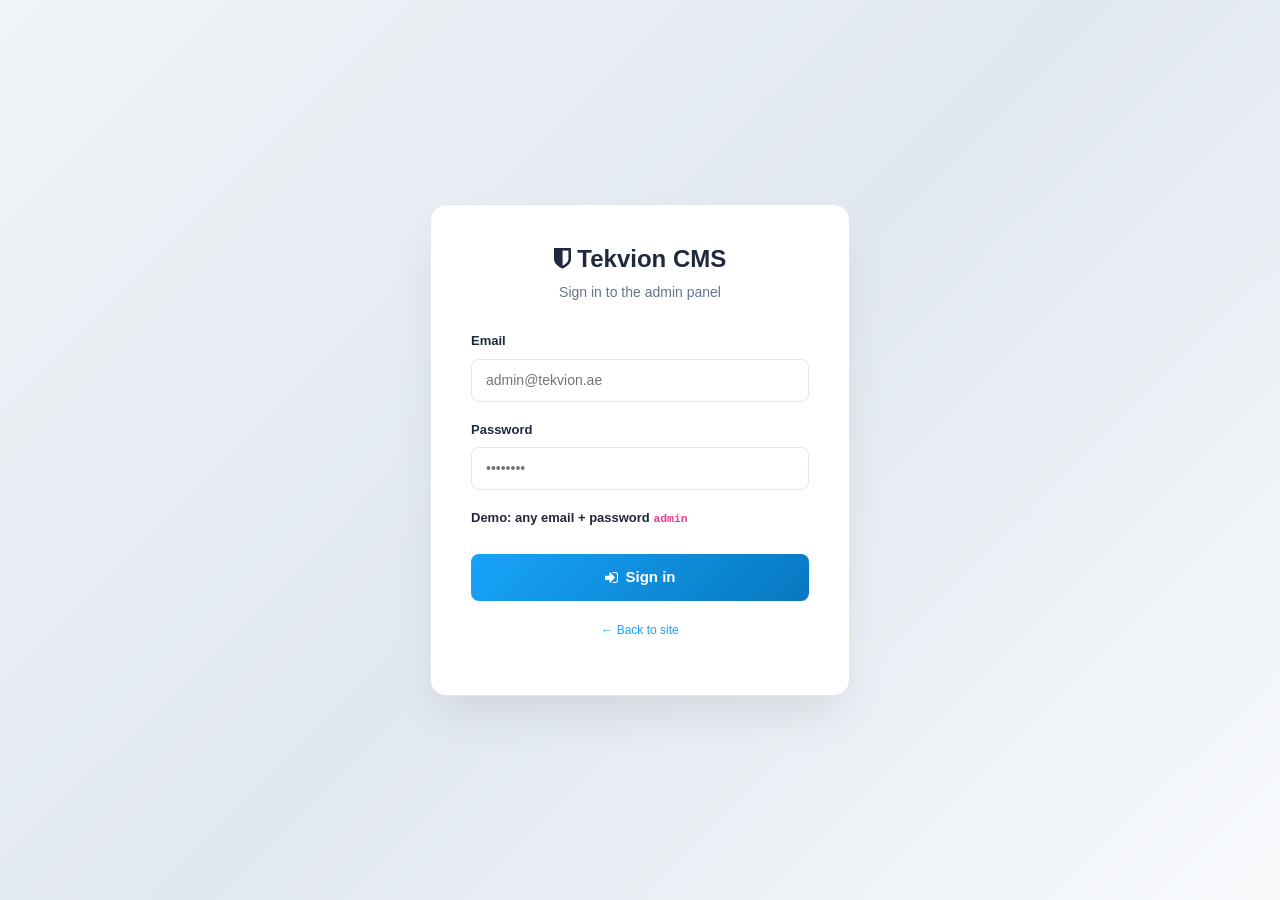
<file: admin/index.html>
<!DOCTYPE html>
<html lang="en">
<head>
	<meta charset="utf-8">
	<meta name="viewport" content="width=device-width, initial-scale=1">
	<title>Dashboard – Tekvion CMS</title>
	<link rel="stylesheet" href="../css/bootstrap.min.css">
	<link rel="stylesheet" href="css/admin.css">
	<link rel="stylesheet" href="https://cdnjs.cloudflare.com/ajax/libs/font-awesome/4.7.0/css/font-awesome.min.css">
</head>
<body>
	<div class="admin-wrap">
		<aside class="admin-sidebar" id="adminSidebar">
			<div class="admin-logo">
				<a href="index.html">
					<img src="../images/Tekvion.svg" alt="Tekvion" class="admin-logo-icon">
					<span class="admin-logo-text">Tekvion CMS</span>
				</a>
			</div>
			<nav class="admin-nav">
				<div class="admin-nav-section">
					<p class="admin-nav-section-title">Main</p>
					<a href="index.html" class="admin-nav-link active">
						<i class="fa fa-dashboard" aria-hidden="true"></i>
						<span class="admin-nav-text">Dashboard</span>
					</a>
					<a href="content.html" class="admin-nav-link">
						<i class="fa fa-edit" aria-hidden="true"></i>
						<span class="admin-nav-text">Content</span>
					</a>
					<a href="content.html#services" class="admin-nav-link">
						<i class="fa fa-th-large" aria-hidden="true"></i>
						<span class="admin-nav-text">Services</span>
					</a>
					<a href="content.html#testimonials" class="admin-nav-link">
						<i class="fa fa-quote-left" aria-hidden="true"></i>
						<span class="admin-nav-text">Testimonials</span>
					</a>
				</div>
				<div class="admin-nav-section">
					<p class="admin-nav-section-title">Site</p>
					<a href="content.html#settings" class="admin-nav-link">
						<i class="fa fa-cog" aria-hidden="true"></i>
						<span class="admin-nav-text">Settings</span>
					</a>
					<a href="../index.html" class="admin-nav-link" target="_blank">
						<i class="fa fa-external-link" aria-hidden="true"></i>
						<span class="admin-nav-text">View site</span>
					</a>
				</div>
			</nav>
		</aside>
		<main class="admin-main">
			<header class="admin-topbar">
				<div class="admin-topbar-left">
					<button type="button" class="admin-sidebar-toggle" id="sidebarToggle" aria-label="Toggle sidebar">
						<i class="fa fa-bars" aria-hidden="true"></i>
					</button>
					<h1 class="admin-page-title">Dashboard</h1>
				</div>
				<div class="admin-topbar-right">
					<div class="admin-search-wrap">
						<i class="fa fa-search" aria-hidden="true"></i>
						<input type="search" placeholder="Search..." aria-label="Search">
					</div>
					<div class="admin-user-menu" id="userMenu">
						<div class="admin-user-avatar" id="userAvatar">A</div>
						<div class="admin-user-info">
							<span class="admin-user-name" id="userName">Admin</span>
							<span class="admin-user-role">Administrator</span>
						</div>
						<i class="fa fa-chevron-down" aria-hidden="true" style="font-size:12px; color:var(--admin-text-muted);"></i>
						<div class="admin-user-dropdown" id="userDropdown">
							<a href="content.html#settings"><i class="fa fa-cog"></i> Settings</a>
							<a href="../index.html" target="_blank"><i class="fa fa-external-link"></i> View site</a>
							<div class="divider"></div>
							<a href="login.html" id="adminLogout"><i class="fa fa-sign-out"></i> Log out</a>
						</div>
					</div>
				</div>
			</header>
			<div class="admin-content">
				<div class="admin-stats">
					<div class="admin-stat">
						<div class="admin-stat-icon blue"><i class="fa fa-file-text-o" aria-hidden="true"></i></div>
						<div>
							<p class="admin-stat-value" id="statPages">5</p>
							<p class="admin-stat-label">Pages</p>
						</div>
					</div>
					<div class="admin-stat">
						<div class="admin-stat-icon orange"><i class="fa fa-th-large" aria-hidden="true"></i></div>
						<div>
							<p class="admin-stat-value" id="statServices">8</p>
							<p class="admin-stat-label">Services</p>
						</div>
					</div>
					<div class="admin-stat">
						<div class="admin-stat-icon green"><i class="fa fa-quote-left" aria-hidden="true"></i></div>
						<div>
							<p class="admin-stat-value" id="statTestimonials">3</p>
							<p class="admin-stat-label">Testimonials</p>
						</div>
					</div>
					<div class="admin-stat">
						<div class="admin-stat-icon purple"><i class="fa fa-envelope-o" aria-hidden="true"></i></div>
						<div>
							<p class="admin-stat-value" id="statContacts">—</p>
							<p class="admin-stat-label">Contact messages</p>
						</div>
					</div>
				</div>
				<div class="admin-card">
					<div class="admin-card-header">
						<h2 class="admin-card-title">Quick actions</h2>
					</div>
					<div class="admin-card-body">
						<div style="display:flex; flex-wrap:wrap; gap:12px;">
							<a href="content.html" class="admin-btn admin-btn-primary">
								<i class="fa fa-edit" aria-hidden="true"></i> Edit homepage content
							</a>
							<a href="content.html#services" class="admin-btn admin-btn-secondary">
								<i class="fa fa-th-large" aria-hidden="true"></i> Manage services
							</a>
							<a href="content.html#testimonials" class="admin-btn admin-btn-secondary">
								<i class="fa fa-quote-left" aria-hidden="true"></i> Manage testimonials
							</a>
							<a href="content.html#settings" class="admin-btn admin-btn-secondary">
								<i class="fa fa-cog" aria-hidden="true"></i> Site settings
							</a>
						</div>
					</div>
				</div>
				<div class="admin-card">
					<div class="admin-card-header">
						<h2 class="admin-card-title">Recent activity</h2>
						<a href="content.html" class="admin-btn admin-btn-sm admin-btn-secondary">View all</a>
					</div>
					<div class="admin-card-body">
						<p style="color:var(--admin-text-muted); margin:0;">No recent activity. Content is stored in your browser (localStorage) for this demo. Connect a backend to persist changes.</p>
					</div>
				</div>
			</div>
		</main>
	</div>
	<script src="../js/jquery-3.0.0.min.js"></script>
	<script src="js/admin.js"></script>
	<script>
		// Redirect to login if not authenticated
		if (typeof Admin !== 'undefined' && !Admin.isLoggedIn()) {
			window.location.href = 'login.html';
		} else {
			var session = Admin.getSession();
			if (session && session.name) {
				document.getElementById('userName').textContent = session.name;
				document.getElementById('userAvatar').textContent = (session.name.charAt(0) || 'A').toUpperCase();
			}
		}
	</script>
</body>
</html>
</file>
<file: admin/css/admin.css>
/*---------------------------------------------------------------------
   TekVion Admin – CMS panel styles
   Theme: primary blue, accent orange, dark sidebar
---------------------------------------------------------------------*/

:root {
	--admin-primary: #18a4f9;
	--admin-primary-dark: #0778c0;
	--admin-accent: #f76908;
	--admin-sidebar: #0f1419;
	--admin-sidebar-hover: #1a2332;
	--admin-sidebar-active: rgba(24, 164, 249, 0.15);
	--admin-bg: #f0f4f8;
	--admin-card: #fff;
	--admin-border: #e2e8f0;
	--admin-text: #1e293b;
	--admin-text-muted: #64748b;
}

* {
	box-sizing: border-box;
}

body {
	margin: 0;
	font-family: 'Poppins', -apple-system, BlinkMacSystemFont, sans-serif;
	font-size: 14px;
	line-height: 1.5;
	color: var(--admin-text);
	background: var(--admin-bg);
	min-height: 100vh;
}

/* ========== Layout ========== */
.admin-wrap {
	display: flex;
	min-height: 100vh;
}

/* ========== Sidebar ========== */
.admin-sidebar {
	width: 260px;
	min-width: 260px;
	background: var(--admin-sidebar);
	color: #e2e8f0;
	position: fixed;
	top: 0;
	left: 0;
	height: 100vh;
	z-index: 100;
	display: flex;
	flex-direction: column;
	transition: transform 0.25s ease, width 0.25s ease;
	overflow-y: auto;
}

.admin-sidebar.collapsed {
	width: 72px;
	min-width: 72px;
}

.admin-sidebar.collapsed .admin-nav-text,
.admin-sidebar.collapsed .admin-logo-text {
	display: none;
}

.admin-sidebar.collapsed .admin-logo-icon {
	margin: 0;
}

.admin-logo {
	display: flex;
	align-items: center;
	gap: 12px;
	padding: 20px;
	border-bottom: 1px solid rgba(255,255,255,0.06);
	min-height: 72px;
}

.admin-logo a {
	color: #fff;
	text-decoration: none;
	display: flex;
	align-items: center;
	gap: 12px;
}

.admin-logo img {
	height: 36px;
	width: auto;
}

.admin-logo-text {
	font-weight: 700;
	font-size: 18px;
	white-space: nowrap;
}

.admin-nav {
	flex: 1;
	padding: 16px 0;
}

.admin-nav-section {
	margin-bottom: 8px;
}

.admin-nav-section-title {
	font-size: 11px;
	text-transform: uppercase;
	letter-spacing: 0.05em;
	color: #94a3b8;
	padding: 8px 20px;
	margin: 0;
}

.admin-nav-link {
	display: flex;
	align-items: center;
	gap: 12px;
	padding: 12px 20px;
	color: #cbd5e1;
	text-decoration: none;
	transition: background 0.2s, color 0.2s;
	border-left: 3px solid transparent;
}

.admin-nav-link:hover {
	background: var(--admin-sidebar-hover);
	color: #fff;
}

.admin-nav-link.active {
	background: var(--admin-sidebar-active);
	color: var(--admin-primary);
	border-left-color: var(--admin-primary);
}

.admin-nav-link i {
	width: 22px;
	text-align: center;
	font-size: 18px;
	flex-shrink: 0;
}

.admin-nav-text {
	white-space: nowrap;
}

/* ========== Main content ========== */
.admin-main {
	flex: 1;
	margin-left: 260px;
	min-height: 100vh;
	display: flex;
	flex-direction: column;
	transition: margin-left 0.25s ease;
}

.admin-sidebar.collapsed + .admin-main {
	margin-left: 72px;
}

/* ========== Topbar ========== */
.admin-topbar {
	background: var(--admin-card);
	border-bottom: 1px solid var(--admin-border);
	padding: 0 24px;
	height: 64px;
	display: flex;
	align-items: center;
	justify-content: space-between;
	position: sticky;
	top: 0;
	z-index: 50;
}

.admin-topbar-left {
	display: flex;
	align-items: center;
	gap: 16px;
}

.admin-sidebar-toggle {
	background: none;
	border: none;
	color: var(--admin-text-muted);
	font-size: 20px;
	cursor: pointer;
	padding: 8px;
	border-radius: 8px;
	transition: background 0.2s, color 0.2s;
}

.admin-sidebar-toggle:hover {
	background: var(--admin-bg);
	color: var(--admin-text);
}

.admin-page-title {
	font-size: 20px;
	font-weight: 600;
	margin: 0;
	color: var(--admin-text);
}

.admin-topbar-right {
	display: flex;
	align-items: center;
	gap: 16px;
}

.admin-search-wrap {
	position: relative;
}

.admin-search-wrap input {
	width: 220px;
	padding: 8px 12px 8px 36px;
	border: 1px solid var(--admin-border);
	border-radius: 8px;
	font-size: 13px;
	transition: border-color 0.2s;
}

.admin-search-wrap input:focus {
	outline: none;
	border-color: var(--admin-primary);
}

.admin-search-wrap i {
	position: absolute;
	left: 12px;
	top: 50%;
	transform: translateY(-50%);
	color: var(--admin-text-muted);
	font-size: 14px;
}

.admin-user-menu {
	display: flex;
	align-items: center;
	gap: 10px;
	padding: 6px 12px;
	border-radius: 8px;
	background: var(--admin-bg);
	cursor: pointer;
	position: relative;
}

.admin-user-avatar {
	width: 36px;
	height: 36px;
	border-radius: 50%;
	background: linear-gradient(135deg, var(--admin-primary), var(--admin-accent));
	display: flex;
	align-items: center;
	justify-content: center;
	color: #fff;
	font-weight: 600;
	font-size: 14px;
}

.admin-user-info {
	text-align: left;
}

.admin-user-name {
	font-weight: 600;
	font-size: 13px;
	color: var(--admin-text);
	display: block;
}

.admin-user-role {
	font-size: 11px;
	color: var(--admin-text-muted);
}

.admin-user-dropdown {
	position: absolute;
	top: 100%;
	right: 0;
	margin-top: 4px;
	background: var(--admin-card);
	border: 1px solid var(--admin-border);
	border-radius: 8px;
	box-shadow: 0 10px 40px rgba(0,0,0,0.12);
	min-width: 180px;
	display: none;
	z-index: 60;
}

.admin-user-dropdown.show {
	display: block;
}

.admin-user-dropdown a {
	display: flex;
	align-items: center;
	gap: 10px;
	padding: 10px 16px;
	color: var(--admin-text);
	text-decoration: none;
	font-size: 13px;
	transition: background 0.2s;
}

.admin-user-dropdown a:hover {
	background: var(--admin-bg);
}

.admin-user-dropdown a i {
	width: 18px;
	text-align: center;
	color: var(--admin-text-muted);
}

.admin-user-dropdown .divider {
	height: 1px;
	background: var(--admin-border);
	margin: 4px 0;
}

/* ========== Page content ========== */
.admin-content {
	flex: 1;
	padding: 24px;
}

/* ========== Cards ========== */
.admin-card {
	background: var(--admin-card);
	border-radius: 12px;
	border: 1px solid var(--admin-border);
	box-shadow: 0 1px 3px rgba(0,0,0,0.04);
	margin-bottom: 24px;
	overflow: hidden;
}

.admin-card-header {
	padding: 18px 24px;
	border-bottom: 1px solid var(--admin-border);
	display: flex;
	align-items: center;
	justify-content: space-between;
	flex-wrap: wrap;
	gap: 12px;
}

.admin-card-title {
	margin: 0;
	font-size: 16px;
	font-weight: 600;
	color: var(--admin-text);
}

.admin-card-body {
	padding: 24px;
}

/* ========== Stats ========== */
.admin-stats {
	display: grid;
	grid-template-columns: repeat(auto-fill, minmax(200px, 1fr));
	gap: 20px;
	margin-bottom: 24px;
}

.admin-stat {
	background: var(--admin-card);
	border-radius: 12px;
	border: 1px solid var(--admin-border);
	padding: 20px;
	display: flex;
	align-items: flex-start;
	gap: 16px;
	transition: box-shadow 0.2s, border-color 0.2s;
}

.admin-stat:hover {
	border-color: var(--admin-primary);
	box-shadow: 0 4px 12px rgba(24, 164, 249, 0.15);
}

.admin-stat-icon {
	width: 48px;
	height: 48px;
	border-radius: 12px;
	display: flex;
	align-items: center;
	justify-content: center;
	font-size: 22px;
	flex-shrink: 0;
}

.admin-stat-icon.blue { background: rgba(24, 164, 249, 0.12); color: var(--admin-primary); }
.admin-stat-icon.orange { background: rgba(247, 105, 8, 0.12); color: var(--admin-accent); }
.admin-stat-icon.green { background: rgba(34, 197, 94, 0.12); color: #22c55e; }
.admin-stat-icon.purple { background: rgba(139, 92, 246, 0.12); color: #8b5cf6; }

.admin-stat-value {
	font-size: 24px;
	font-weight: 700;
	color: var(--admin-text);
	margin: 0 0 4px 0;
	line-height: 1.2;
}

.admin-stat-label {
	font-size: 13px;
	color: var(--admin-text-muted);
	margin: 0;
}

/* ========== Forms ========== */
.admin-form-group {
	margin-bottom: 20px;
}

.admin-form-group label {
	display: block;
	font-weight: 600;
	font-size: 13px;
	color: var(--admin-text);
	margin-bottom: 8px;
}

.admin-form-group input,
.admin-form-group textarea,
.admin-form-group select {
	width: 100%;
	padding: 10px 14px;
	border: 1px solid var(--admin-border);
	border-radius: 8px;
	font-size: 14px;
	font-family: inherit;
	transition: border-color 0.2s;
}

.admin-form-group input:focus,
.admin-form-group textarea:focus,
.admin-form-group select:focus {
	outline: none;
	border-color: var(--admin-primary);
	box-shadow: 0 0 0 3px rgba(24, 164, 249, 0.15);
}

.admin-form-group textarea {
	min-height: 100px;
	resize: vertical;
}

.admin-form-hint {
	font-size: 12px;
	color: var(--admin-text-muted);
	margin-top: 6px;
}

/* ========== Buttons ========== */
.admin-btn {
	display: inline-flex;
	align-items: center;
	justify-content: center;
	gap: 8px;
	padding: 10px 20px;
	font-size: 14px;
	font-weight: 600;
	font-family: inherit;
	border: none;
	border-radius: 8px;
	cursor: pointer;
	transition: background 0.2s, color 0.2s, transform 0.1s;
}

.admin-btn:active {
	transform: scale(0.98);
}

.admin-btn-primary {
	background: linear-gradient(135deg, var(--admin-primary), var(--admin-primary-dark));
	color: #fff;
}

.admin-btn-primary:hover {
	background: linear-gradient(135deg, var(--admin-primary-dark), #0568a0);
	color: #fff;
}

.admin-btn-secondary {
	background: var(--admin-bg);
	color: var(--admin-text);
	border: 1px solid var(--admin-border);
}

.admin-btn-secondary:hover {
	background: #e2e8f0;
	border-color: #cbd5e1;
}

.admin-btn-accent {
	background: var(--admin-accent);
	color: #fff;
}

.admin-btn-accent:hover {
	background: #e55d00;
	color: #fff;
}

.admin-btn-sm {
	padding: 6px 12px;
	font-size: 13px;
}

/* ========== Tables ========== */
.admin-table {
	width: 100%;
	border-collapse: collapse;
	font-size: 14px;
}

.admin-table th,
.admin-table td {
	padding: 12px 16px;
	text-align: left;
	border-bottom: 1px solid var(--admin-border);
}

.admin-table th {
	background: var(--admin-bg);
	font-weight: 600;
	color: var(--admin-text);
	font-size: 12px;
	text-transform: uppercase;
	letter-spacing: 0.03em;
}

.admin-table tr:hover td {
	background: rgba(24, 164, 249, 0.03);
}

.admin-table-actions {
	display: flex;
	gap: 8px;
}

/* ========== Tabs ========== */
.admin-tabs {
	display: flex;
	gap: 4px;
	border-bottom: 1px solid var(--admin-border);
	margin-bottom: 24px;
	flex-wrap: wrap;
}

.admin-tab {
	padding: 12px 20px;
	font-size: 14px;
	font-weight: 500;
	color: var(--admin-text-muted);
	background: none;
	border: none;
	border-bottom: 2px solid transparent;
	margin-bottom: -1px;
	cursor: pointer;
	transition: color 0.2s, border-color 0.2s;
}

.admin-tab:hover {
	color: var(--admin-text);
}

.admin-tab.active {
	color: var(--admin-primary);
	border-bottom-color: var(--admin-primary);
}

.admin-tab-pane {
	display: none;
}

.admin-tab-pane.active {
	display: block;
}

/* ========== Alerts ========== */
.admin-alert {
	padding: 14px 18px;
	border-radius: 8px;
	margin-bottom: 20px;
	display: flex;
	align-items: center;
	gap: 12px;
}

.admin-alert-success {
	background: rgba(34, 197, 94, 0.1);
	border: 1px solid rgba(34, 197, 94, 0.3);
	color: #166534;
}

.admin-alert-error {
	background: rgba(239, 68, 68, 0.1);
	border: 1px solid rgba(239, 68, 68, 0.3);
	color: #b91c1c;
}

.admin-alert-info {
	background: rgba(24, 164, 249, 0.1);
	border: 1px solid rgba(24, 164, 249, 0.3);
	color: var(--admin-primary-dark);
}

/* ========== Login page ========== */
.admin-login-page {
	min-height: 100vh;
	display: flex;
	align-items: center;
	justify-content: center;
	background: linear-gradient(135deg, #f0f4f8 0%, #e2e8f0 50%, #f8fafc 100%);
	padding: 20px;
}

.admin-login-card {
	width: 100%;
	max-width: 420px;
	background: var(--admin-card);
	border-radius: 16px;
	border: 1px solid var(--admin-border);
	box-shadow: 0 25px 50px -12px rgba(0,0,0,0.1);
	padding: 40px;
}

.admin-login-card h1 {
	margin: 0 0 8px 0;
	font-size: 24px;
	font-weight: 700;
	color: var(--admin-text);
	text-align: center;
}

.admin-login-card .subtitle {
	text-align: center;
	color: var(--admin-text-muted);
	font-size: 14px;
	margin-bottom: 28px;
}

.admin-login-card .admin-form-group {
	margin-bottom: 18px;
}

.admin-login-card .admin-btn {
	width: 100%;
	padding: 12px;
	margin-top: 8px;
	font-size: 15px;
}

/* ========== Responsive ========== */
@media (max-width: 991px) {
	.admin-sidebar {
		transform: translateX(-100%);
	}
	.admin-sidebar.open {
		transform: translateX(0);
	}
	.admin-main {
		margin-left: 0 !important;
	}
	.admin-search-wrap {
		display: none;
	}
}

@media (max-width: 575px) {
	.admin-content {
		padding: 16px;
	}
	.admin-stats {
		grid-template-columns: 1fr;
	}
	.admin-card-header,
	.admin-card-body {
		padding: 16px;
	}
	.admin-topbar {
		padding: 0 16px;
	}
	.admin-user-info {
		display: none;
	}
}
</file>
